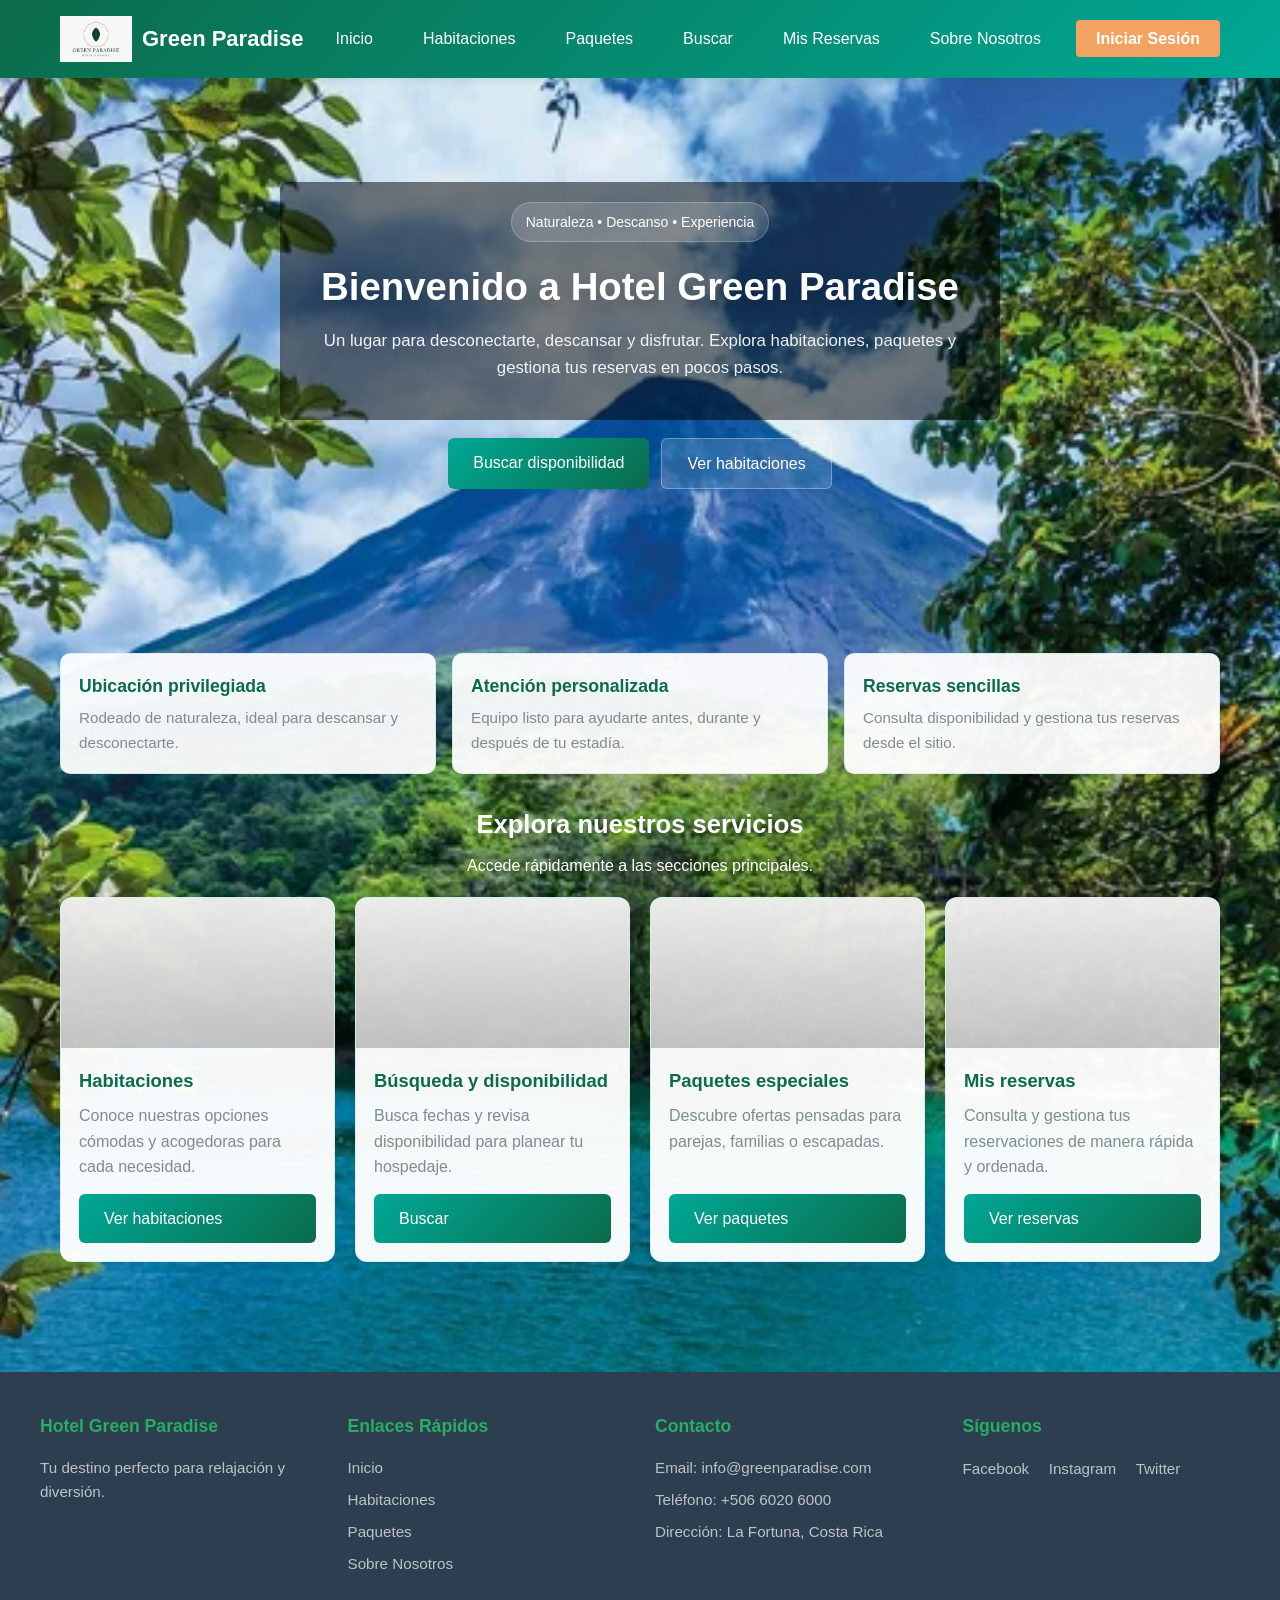
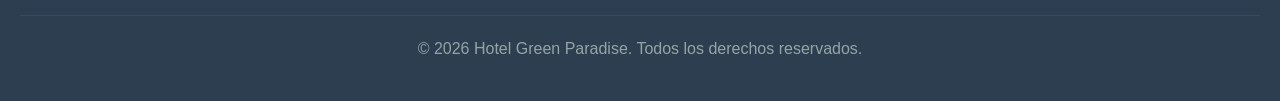
<file: index.html>
<!DOCTYPE html>
<html lang="es">
<head>
  <meta charset="UTF-8">
  <meta name="viewport" content="width=device-width, initial-scale=1.0">
  <title>Hotel - Inicio</title>
  <link rel="stylesheet" href="assets/css/styles.css">
  <link rel="stylesheet" href="/assets/css/styles-paquetes.css">
</head>

<body>
  <!--NAVBAR -->
  <nav class="navbar">
    <div class="nav-container">

      <h2 class="logo">
        <img src="assets/img/logo.png" alt="Green Paradise logo" class="logo-img">
        Green Paradise
      </h2>

      <ul class="nav-menu">
        <li><a href="index.html">Inicio</a></li>
        <li><a href="pages/habitaciones.html">Habitaciones</a></li>
        <li><a href="pages/paquetes.html">Paquetes</a></li>
        <li><a href="pages/buscador.html">Buscar</a></li>
        <li><a href="pages/mi-reserva.html">Mis Reservas</a></li>
        <li><a href="pages/sobre-nosotros.html">Sobre Nosotros</a></li>
        <li id="navDashboardItem" style="display: none;"><a href="dashboard/dashboard.html">Dashboard</a></li>
        
        <!-- Este botón lo cambia main.js según exista sesión o no -->
        <li><a href="login.html" class="btn-login" id="navAuth">Iniciar Sesión</a></li>
      </ul>

    </div>
  </nav>

  <!--HERO -->
  <header class="hero">
    <div class="hero__overlay"></div>

    <div class="hero__content">
      <div class="hero__headline-box">
        <p class="hero__tag">Naturaleza • Descanso • Experiencia</p>
        <h1 class="hero__title">Bienvenido a Hotel Green Paradise</h1>
        <p class="hero__text">
          Un lugar para desconectarte, descansar y disfrutar. Explora habitaciones, paquetes y gestiona tus reservas
          en pocos pasos.
        </p>
      </div>

      <div class="hero__actions">
        <a href="pages/buscador.html" class="btn">Buscar disponibilidad</a>
        <a href="pages/habitaciones.html" class="btn btn--ghost">Ver habitaciones</a>
      </div>
    </div>
    
  </header>

  <!--CONTENIDO PRINCIPAL -->
  <main class="container">

    <!-- Beneficios rápidos -->
    <section class="highlights">
      <div class="highlight">
        <h3>Ubicación privilegiada</h3>
        <p>Rodeado de naturaleza, ideal para descansar y desconectarte.</p>
      </div>

      <div class="highlight">
        <h3>Atención personalizada</h3>
        <p>Equipo listo para ayudarte antes, durante y después de tu estadía.</p>
      </div>

      <div class="highlight">
        <h3>Reservas sencillas</h3>
        <p>Consulta disponibilidad y gestiona tus reservas desde el sitio.</p>
      </div>
    </section>

    <!-- Sección de tarjetas -->
    <section class="cards-pro">
      <h2 class="section-title">Explora nuestros servicios</h2>
      <p class="section-subtitle">
        Accede rápidamente a las secciones principales.
      </p>

      <div class="cards-grid">

        <!-- Card 1 -->
        <article class="card-pro">
          <div class="card-pro__img"
            style="background-image:url('https://i.pinimg.com/1200x/f5/b3/8a/f5b38a87e77a0d61be055674be456743.jpg');">
          </div>
          <div class="card-pro__body">
            <h3>Habitaciones</h3>
            <p>Conoce nuestras opciones cómodas y acogedoras para cada necesidad.</p>
            <a href="pages/habitaciones.html" class="btn">Ver habitaciones</a>
          </div>
        </article>

        <!-- Card 2 -->
        <article class="card-pro">
          <div class="card-pro__img"
            style="background-image:url('https://tse3.mm.bing.net/th/id/OIP.rkg5P47nlXWS-Pm62ENqwwHaE8?rs=1&pid=ImgDetMain&o=7&rm=3');">
          </div>
          <div class="card-pro__body">
            <h3>Búsqueda y disponibilidad</h3>
            <p>Busca fechas y revisa disponibilidad para planear tu hospedaje.</p>
            <a href="pages/buscador.html" class="btn">Buscar</a>
          </div>
        </article>

        <!-- Card 3 -->
        <article class="card-pro">
          <div class="card-pro__img"
            style="background-image:url('https://traveler.marriott.com/es/wp-content/uploads/sites/2/2023/03/AK_NASCT_Coral_Atlantis_Rapids_River_1920x1080.jpg');">
          </div>
          <div class="card-pro__body">
            <h3>Paquetes especiales</h3>
            <p>Descubre ofertas pensadas para parejas, familias o escapadas.</p>
            <a href="pages/paquetes.html" class="btn">Ver paquetes</a>
          </div>
        </article>

        <!-- Card 4 -->
        <article class="card-pro">
          <div class="card-pro__img"
            style="background-image:url('https://puntacana-bavaro.com/wp-content/uploads/2023/06/recepcionista_hotel.jpg');">
          </div>
          <div class="card-pro__body">
            <h3>Mis reservas</h3>
            <p>Consulta y gestiona tus reservaciones de manera rápida y ordenada.</p>
            <a href="pages/mi-reserva.html" class="btn">Ver reservas</a>
          </div>
        </article>

      </div>
    </section>

  </main>

  <footer class="footer">
    <div class="footer-content">
      <div class="footer-section">
        <h4>Hotel Green Paradise</h4>
        <p>Tu destino perfecto para relajación y diversión.</p>
      </div>
      <div class="footer-section">
        <h4>Enlaces Rápidos</h4>
        <ul>
          <li><a href="index.html">Inicio</a></li>
          <li><a href="pages/habitaciones.html">Habitaciones</a></li>
          <li><a href="pages/paquetes.html">Paquetes</a></li>
          <li><a href="pages/sobre-nosotros.html">Sobre Nosotros</a></li>
        </ul>
      </div>
      <div class="footer-section">
        <h4>Contacto</h4>
        <p>Email: info@greenparadise.com</p>
        <p>Teléfono: +506 6020 6000</p>
        <p>Dirección: La Fortuna, Costa Rica</p>
      </div>
      <div class="footer-section">
                <h4>Síguenos</h4>
                <a href="https://www.facebook.com/login/" class="social-link">Facebook</a>
                <a href="https://www.instagram.com/accounts/login/" class="social-link">Instagram</a>
                <a href="https://x.com/login/" class="social-link">Twitter</a>
            </div>
    </div>
    <div class="footer-bottom">
        <p>&copy; 2026 Hotel Green Paradise. Todos los derechos reservados.</p>
    </div>
</footer>

  <!--JS -->
  <script src="assets/js/main.js?v=2"></script>

</body>
</html>
</file>
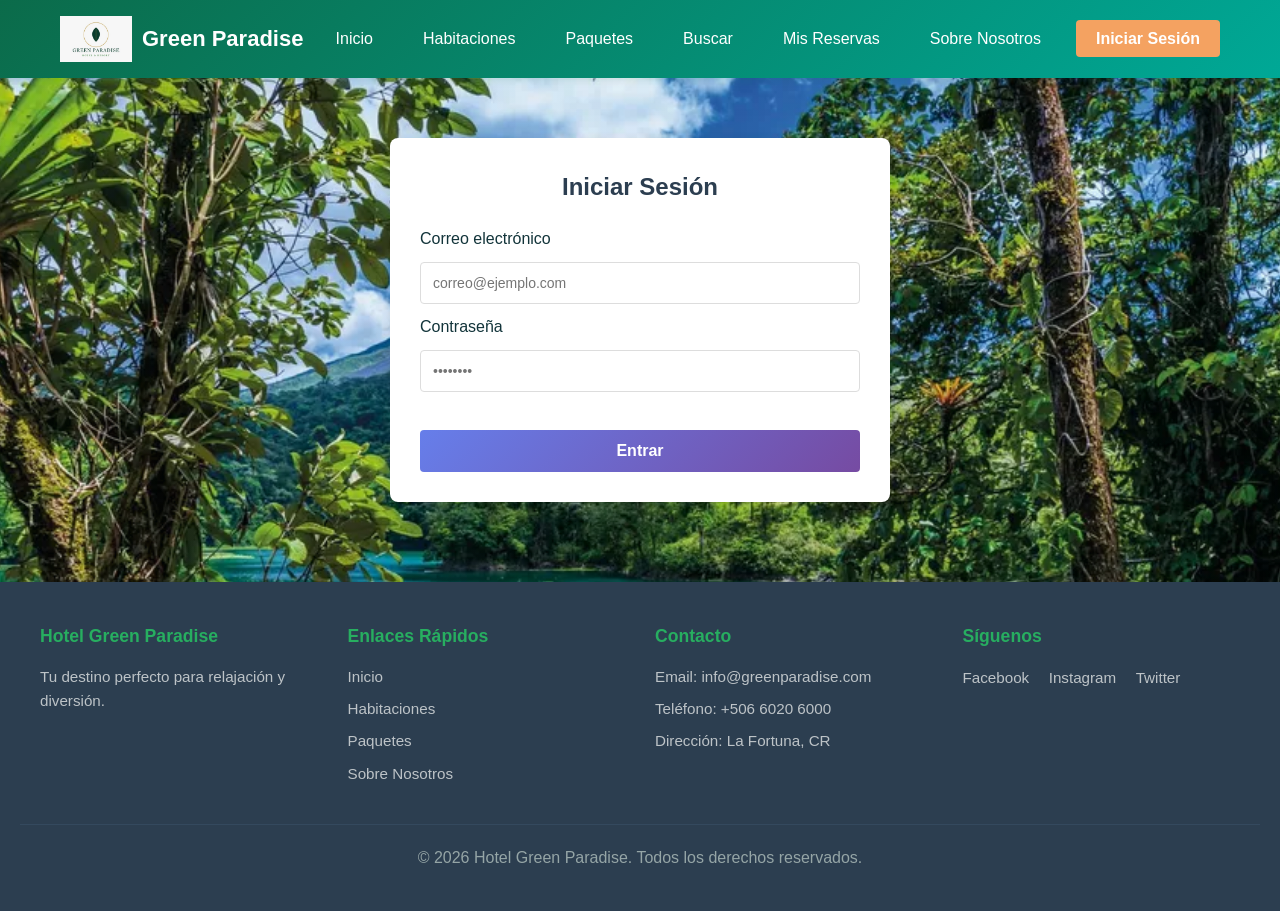
<file: login.html>
<!DOCTYPE html>
<html lang="es">
<head>
    <meta charset="UTF-8">
    <meta name="viewport" content="width=device-width, initial-scale=1.0">
    <title>Hotel - Login</title>
    <link rel="stylesheet" href="assets/css/styles.css">
    <link rel="stylesheet" href="assets/css/styles-paquetes.css">
</head>
<body>

    <nav class="navbar">
        <div class="nav-container">
            <h2 class="logo">
                <img src="assets/img/logo.png" alt="Green Paradise logo" class="logo-img">
                Green Paradise
            </h2>
            <ul class="nav-menu">
                <li><a href="index.html">Inicio</a></li>
                <li><a href="pages/habitaciones.html">Habitaciones</a></li>
                <li><a href="pages/paquetes.html">Paquetes</a></li>
                <li><a href="pages/buscador.html">Buscar</a></li>
                <li><a href="pages/mi-reserva.html">Mis Reservas</a></li>
                <li><a href="pages/sobre-nosotros.html">Sobre Nosotros</a></li>
                <li id="navDashboardItem" style="display: none;"><a href="dashboard/dashboard.html">Dashboard</a></li>
                <li><a href="login.html" class="btn-login" id="navAuth">Iniciar Sesión</a></li>
            </ul>
        </div>
    </nav>

    <main class="container">
        <form id="loginForm" class="card-form">
            <h2>Iniciar Sesión</h2>

            <label for="email">Correo electrónico</label>
            <input id="email" type="email" placeholder="correo@ejemplo.com" required>

            <label for="password">Contraseña</label>
            <input id="password" type="password" placeholder="••••••••" required>

            <p id="loginError" class="form-error" aria-live="polite"></p>

            <button type="submit">Entrar</button>
        </form>
    </main>

    <footer class="footer">
        <div class="footer-content">
            <div class="footer-section">
                <h4>Hotel Green Paradise</h4>
                <p>Tu destino perfecto para relajación y diversión.</p>
            </div>
            <div class="footer-section">
                <h4>Enlaces Rápidos</h4>
                <ul>
                    <li><a href="index.html">Inicio</a></li>
                    <li><a href="pages/habitaciones.html">Habitaciones</a></li>
                    <li><a href="pages/paquetes.html">Paquetes</a></li>
                    <li><a href="pages/sobre-nosotros.html">Sobre Nosotros</a></li>
                </ul>
            </div>
            <div class="footer-section">
                <h4>Contacto</h4>
                <p>Email: info@greenparadise.com</p>
                <p>Teléfono: +506 6020 6000</p>
                <p>Dirección: La Fortuna, CR</p>
            </div>
            <div class="footer-section">
                <h4>Síguenos</h4>
                <a href="https://www.facebook.com/login/" class="social-link">Facebook</a>
                <a href="https://www.instagram.com/accounts/login/" class="social-link">Instagram</a>
                <a href="https://x.com/login/" class="social-link">Twitter</a>
            </div>
        </div>
        <div class="footer-bottom">
            <p>&copy; 2026 Hotel Green Paradise. Todos los derechos reservados.</p>
        </div>
    </footer>
    <script src="assets/js/main.js"></script>
    <script src="assets/js/login.js"></script>
</body>
</html>
</file>
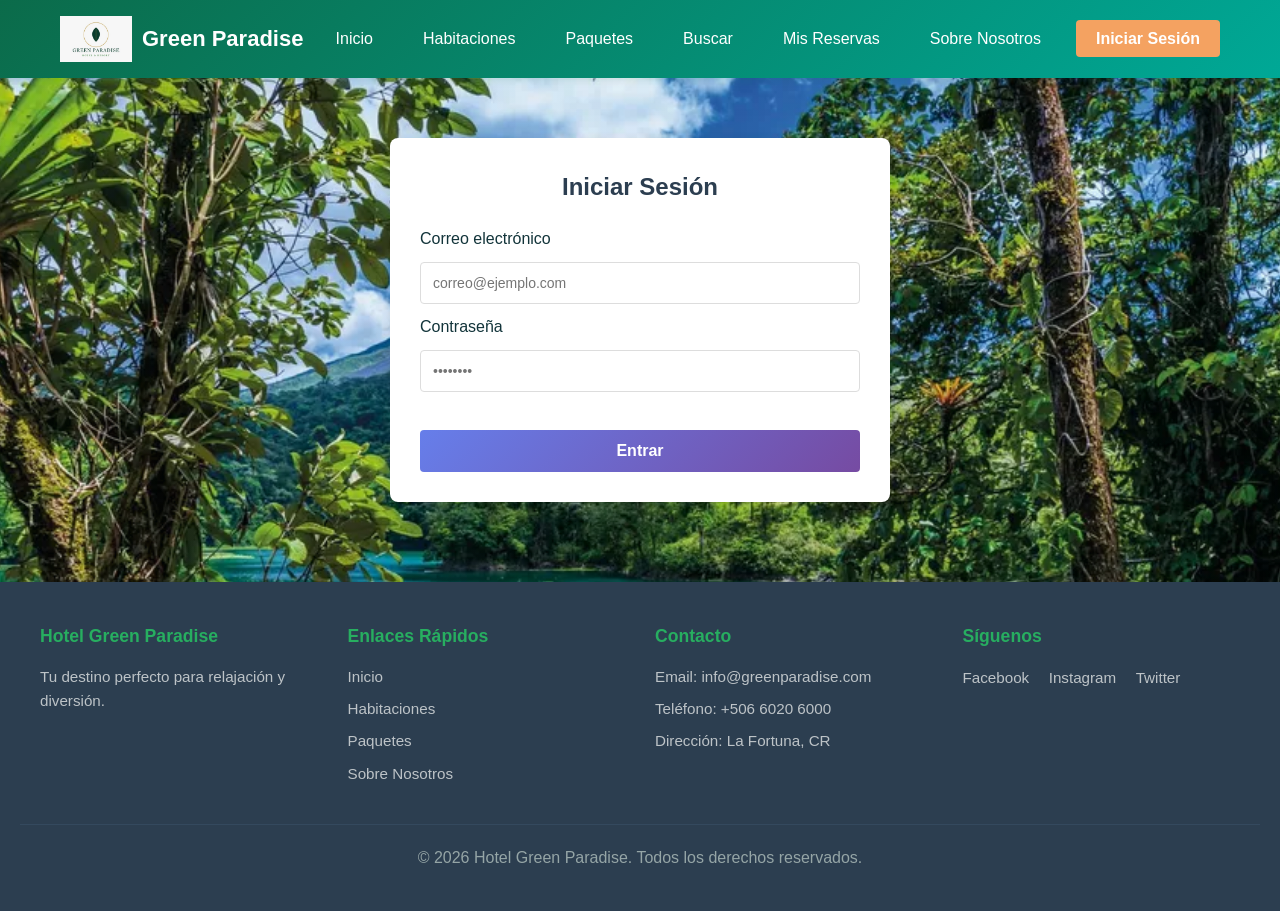
<file: dashboard/dashboard.html>
<!DOCTYPE html>
<html lang="es">
<head>
  <meta charset="UTF-8">
  <meta name="viewport" content="width=device-width, initial-scale=1">
  <title>Dashboard - Green Paradise</title>

  <link rel="stylesheet" href="plugins/fontawesome-free/css/all.min.css">
  <link rel="stylesheet" href="dist/css/adminlte.min.css">
</head>
<body class="hold-transition sidebar-mini">
<div class="wrapper">

  <!-- Navbar -->
  <nav class="main-header navbar navbar-expand navbar-white navbar-light">
    <ul class="navbar-nav">
      <li class="nav-item">
        <a class="nav-link" data-widget="pushmenu" href="#" role="button">
          <i class="fas fa-bars"></i>
        </a>
      </li>
      <li class="nav-item d-none d-sm-inline-block">
        <a href="../index.html" class="nav-link">Volver al sitio</a>
      </li>
    </ul>

    <ul class="navbar-nav ml-auto">
      <li class="nav-item">
        <a href="#" class="nav-link" id="cerrarSesionAdmin">
          <i class="fas fa-sign-out-alt"></i> Cerrar sesión
        </a>
      </li>
    </ul>
  </nav>

  <!-- Sidebar -->
  <aside class="main-sidebar sidebar-dark-primary elevation-4">
    <a href="../index.html" class="brand-link">
      <span class="brand-text font-weight-light">Green Paradise Admin</span>
    </a>

    <div class="sidebar">
      <div class="user-panel mt-3 pb-3 mb-3 d-flex align-items-center">
        <div class="image">
          <i class="fas fa-user-circle fa-2x text-white"></i>
        </div>
        <div class="info">
          <a href="#" class="d-block" id="nombreAdmin">Administrador</a>
        </div>
      </div>

      <nav class="mt-2">
        <ul class="nav nav-pills nav-sidebar flex-column" role="menu" data-widget="treeview">
          <li class="nav-item">
            <a href="#" class="nav-link active">
              <i class="nav-icon fas fa-tachometer-alt"></i>
              <p>Dashboard</p>
            </a>
          </li>

          <li class="nav-item">
            <a href="../pages/habitaciones.html" class="nav-link">
              <i class="nav-icon fas fa-bed"></i>
              <p>Habitaciones</p>
            </a>
          </li>

          <li class="nav-item">
            <a href="../pages/paquetes.html" class="nav-link">
              <i class="nav-icon fas fa-gift"></i>
              <p>Paquetes</p>
            </a>
          </li>

          <li class="nav-item">
            <a href="../pages/sobre-nosotros.html" class="nav-link">
              <i class="nav-icon fas fa-hotel"></i>
              <p>Sobre Nosotros</p>
            </a>
          </li>

          <li class="nav-item">
            <a href="../index.html" class="nav-link">
              <i class="nav-icon fas fa-arrow-left"></i>
              <p>Volver al sitio</p>
            </a>
          </li>
        </ul>
      </nav>
    </div>
  </aside>

  <!-- Content Wrapper -->
  <div class="content-wrapper">

    <!-- Header -->
    <div class="content-header">
      <div class="container-fluid">
        <div class="row mb-2">
          <div class="col-sm-6">
            <h1 class="m-0">Dashboard Administrativo</h1>
          </div>
          <div class="col-sm-6">
            <ol class="breadcrumb float-sm-right">
              <li class="breadcrumb-item"><a href="../index.html">Sitio Web</a></li>
              <li class="breadcrumb-item active">Dashboard</li>
            </ol>
          </div>
        </div>
      </div>
    </div>

    <!-- Main content -->
    <div class="content">
      <div class="container-fluid">

        <!-- Small boxes -->
        <div class="row">
          <div class="col-lg-3 col-6">
            <div class="small-box bg-info">
              <div class="inner">
                <h3 id="reservasMes">128</h3>
                <p>Reservas del mes</p>
              </div>
              <div class="icon">
                <i class="fas fa-calendar-check"></i>
              </div>
            </div>
          </div>

          <div class="col-lg-3 col-6">
            <div class="small-box bg-success">
              <div class="inner">
                <h3 id="ocupacionHotel">76%</h3>
                <p>Ocupación estimada</p>
              </div>
              <div class="icon">
                <i class="fas fa-chart-line"></i>
              </div>
            </div>
          </div>

          <div class="col-lg-3 col-6">
            <div class="small-box bg-warning">
              <div class="inner">
                <h3 id="clientesNuevos">34</h3>
                <p>Clientes nuevos</p>
              </div>
              <div class="icon">
                <i class="fas fa-users"></i>
              </div>
            </div>
          </div>

          <div class="col-lg-3 col-6">
            <div class="small-box bg-danger">
              <div class="inner">
                <h3 id="cancelacionesMes">9</h3>
                <p>Cancelaciones</p>
              </div>
              <div class="icon">
                <i class="fas fa-times-circle"></i>
              </div>
            </div>
          </div>
        </div>

        <!-- Cards -->
        <div class="row">
          <div class="col-md-6">
            <div class="card card-primary">
              <div class="card-header">
                <h3 class="card-title">Resumen general</h3>
              </div>
              <div class="card-body">
                <p>Este panel muestra estadísticas administrativas del hotel Green Paradise.</p>
                <p>Los datos son de demostración y permiten visualizar cómo funcionaría un sistema interno de gestión de reservas.</p>
                <p>El acceso a este módulo está disponible únicamente para usuarios administrativos.</p>
              </div>
            </div>
          </div>

          <div class="col-md-6">
            <div class="card card-success">
              <div class="card-header">
                <h3 class="card-title">Estado de operaciones</h3>
              </div>
              <div class="card-body">
                <p><strong>Habitaciones más solicitadas:</strong> Suite y Doble</p>
                <p><strong>Temporada actual:</strong> Alta</p>
                <p><strong>Estado del sistema:</strong> Operando con normalidad</p>
                <p><strong>Última actualización:</strong> Hoy</p>
              </div>
            </div>
          </div>
        </div>
        <!-- Gráfico implementado-->
        <div class="card">
            <div class="card-header">
          <h3 class="card-title">Reservas mensuales</h3>
          </div>
          <div class="card-body">
          <canvas id="graficoReservas" style="min-height: 250px; height: 250px;"></canvas>
        </div>
          </div>

        <!-- Table -->
        <div class="card">
          <div class="card-header">
            <h3 class="card-title">Resumen ficticio de reservas recientes</h3>
          </div>
          <div class="card-body p-0">
            <table class="table table-striped">
              <thead>
                <tr>
                  <th>ID Reserva</th>
                  <th>Cliente</th>
                  <th>Habitación</th>
                  <th>Estado</th>
                </tr>
              </thead>
              <tbody>
                <tr>
                  <td>1045</td>
                  <td>María López</td>
                  <td>Suite</td>
                  <td><span class="badge bg-success">Confirmada</span></td>
                </tr>
                <tr>
                  <td>1046</td>
                  <td>Carlos Pérez</td>
                  <td>Doble</td>
                  <td><span class="badge bg-warning">Pendiente</span></td>
                </tr>
                <tr>
                  <td>1047</td>
                  <td>Ana Rodríguez</td>
                  <td>Individual</td>
                  <td><span class="badge bg-danger">Cancelada</span></td>
                </tr>
                <tr>
                  <td>1048</td>
                  <td>Luis Gómez</td>
                  <td>Suite</td>
                  <td><span class="badge bg-success">Confirmada</span></td>
                </tr>
              </tbody>
            </table>
          </div>
        </div>

      </div>
    </div>
  </div>

  <!-- Footer -->
  <footer class="main-footer">
    <strong>Hotel Green Paradise &copy; 2026</strong>
    <div class="float-right d-none d-sm-inline-block">
      Panel administrativo
    </div>
  </footer>
</div>

<script src="plugins/jquery/jquery.min.js"></script>
<script src="plugins/bootstrap/js/bootstrap.bundle.min.js"></script>
<script src="plugins/chart.js/Chart.min.js"></script>
<script src="dist/js/adminlte.min.js"></script>
<script src="../assets/js/dashboard.js"></script>
</body>
</html>
</file>
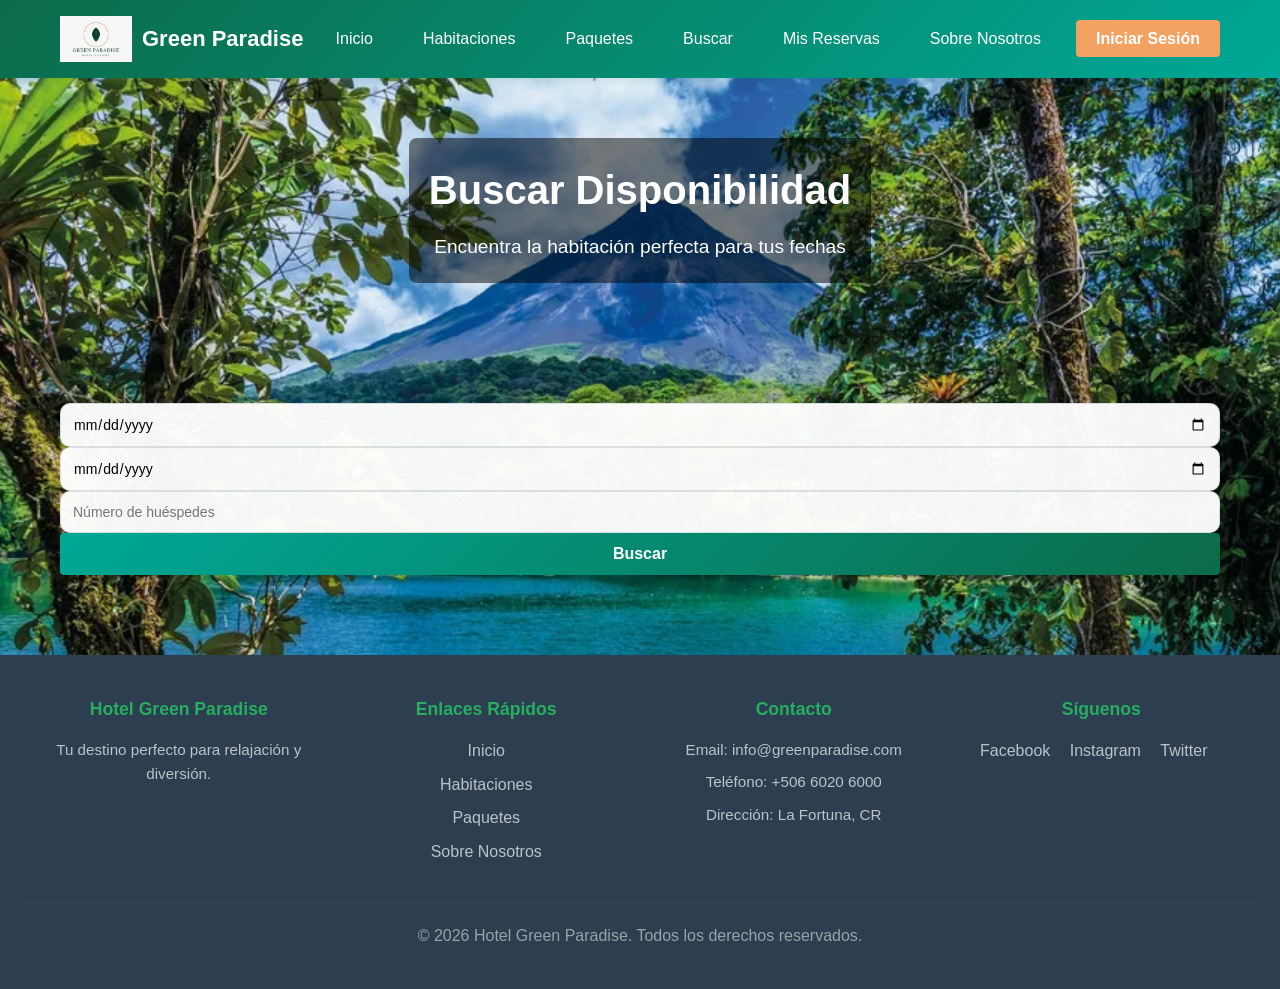
<file: pages/buscador.html>
<!DOCTYPE html>
<html lang="es">
<head>
    <meta charset="UTF-8">
    <meta name="viewport" content="width=device-width, initial-scale=1.0">
    <title>Buscador - Hotel</title>
    <link rel="stylesheet" href="../assets/css/styles-mi-reserva-y-buscador.css">
    <link rel="stylesheet" href="../assets/css/styles-paquetes.css">
</head>

<script>
document.addEventListener("DOMContentLoaded", function () {

    // Set min date to today for both date inputs
    const today = new Date().toISOString().split("T")[0];
    document.getElementById("checkIn").min = today;
    document.getElementById("checkOut").min = today;

    document.getElementById("checkIn").addEventListener("change", function () {
        document.getElementById("checkOut").min = this.value;
    });

    const form = document.getElementById("buscadorForm");

    form.addEventListener("submit", async function (event) {
        event.preventDefault();

        const checkIn  = document.getElementById("checkIn").value;
        const checkOut = document.getElementById("checkOut").value;
        const huespedes = parseInt(document.getElementById("huespedes").value, 10);
        const resultadosDiv = document.getElementById("resultados");

        if (checkIn >= checkOut) {
            resultadosDiv.innerHTML = '<p class="msg-error">La fecha de salida debe ser posterior a la fecha de entrada.</p>';
            return;
        }

        resultadosDiv.innerHTML = '<p class="msg-info">Buscando disponibilidad...</p>';

        try {
            const [habitacionesRes, reservasRes] = await Promise.all([
                fetch("../assets/data/habitaciones.json"),
                fetch("../assets/data/reservas.json")
            ]);

            const habitaciones = await habitacionesRes.json();
            const reservas     = await reservasRes.json();

            // Rooms reserved during the requested period (overlap check)
            const reservadasNombres = new Set(
                reservas
                    .filter(r => r.estado !== "Cancelada" && r.checkIn < checkOut && r.checkOut > checkIn)
                    .map(r => r.habitacion.toLowerCase())
            );

            const disponibles = habitaciones.filter(h =>
                h.disponible &&
                h.capacidad >= huespedes &&
                !reservadasNombres.has(h.nombre.toLowerCase())
            );

            if (disponibles.length === 0) {
                resultadosDiv.innerHTML = '<p class="msg-error">No hay habitaciones disponibles para las fechas y número de huéspedes indicados.</p>';
                return;
            }

            const noches = Math.round((new Date(checkOut) - new Date(checkIn)) / (1000 * 60 * 60 * 24));

            const cards = disponibles.map(h => `
                <div class="card resultado-card">
                    <img src="${h.imagenes[0]}" alt="${h.nombre}" class="resultado-img">
                    <h3>${h.nombre}</h3>
                    <p>${h.descripcion}</p>
                    <p class="resultado-detalle"><strong>Capacidad:</strong> hasta ${h.capacidad} huésped${h.capacidad > 1 ? "es" : ""}</p>
                    <p class="resultado-detalle"><strong>Precio por noche:</strong> $${h.precio}</p>
                    <p class="resultado-detalle"><strong>Total (${noches} noche${noches > 1 ? "s" : ""}):</strong> $${h.precio * noches}</p>
                    <span class="badge-disponible">Disponible</span>
                    <a href="mi-reserva.html?habitacion=${encodeURIComponent(h.nombre)}" class="btn-reservar">Reservar</a>
                </div>
            `).join("");

            resultadosDiv.innerHTML = `
                <h2 class="resultados-titulo">${disponibles.length} habitación${disponibles.length > 1 ? "es" : ""} disponible${disponibles.length > 1 ? "s" : ""}</h2>
                <div class="resultados-grid">${cards}</div>
            `;

        } catch (err) {
            resultadosDiv.innerHTML = '<p class="msg-error">Error al cargar los datos. Intente de nuevo.</p>';
            console.error(err);
        }
    });
});
</script>

<style>
    .resultados-titulo {
        text-align: center;
        color: var(--primary, #0b6b4a);
        margin: 30px 0 20px;
        font-size: 1.4em;
    }
    .resultados-grid {
        display: grid;
        grid-template-columns: repeat(auto-fill, minmax(280px, 1fr));
        gap: 24px;
        margin-top: 10px;
    }
    .resultado-card {
        display: flex;
        flex-direction: column;
        gap: 8px;
        padding: 20px;
    }
    .resultado-img {
        width: 100%;
        height: 180px;
        object-fit: cover;
        border-radius: 6px;
        margin-bottom: 8px;
    }
    .resultado-detalle {
        color: #555;
        font-size: 0.95em;
        margin: 2px 0;
    }
    .badge-disponible {
        display: inline-block;
        margin-top: 8px;
        padding: 4px 14px;
        background: #0b6b4a;
        color: white;
        border-radius: 20px;
        font-size: 0.85em;
        font-weight: bold;
        align-self: flex-start;
    }
    .msg-error {
        text-align: center;
        color: #c0392b;
        background: #fdecea;
        border: 1px solid #f5c6cb;
        border-radius: 6px;
        padding: 14px 20px;
        margin-top: 20px;
        font-weight: 500;
    }
    .msg-info {
        text-align: center;
        color: #555;
        margin-top: 20px;
    }
</style>


<body>
    <nav class="navbar">
        <div class="nav-container">
            <h2 class="logo"><img src="../assets/img/logo.png" alt="Green Paradise logo" class="logo-img">Green Paradise</h2>
            <ul class="nav-menu">
                <li><a href="../index.html">Inicio</a></li>
                <li><a href="habitaciones.html">Habitaciones</a></li>
                <li><a href="paquetes.html">Paquetes</a></li>
                <li><a href="buscador.html">Buscar</a></li>
                <li><a href="mi-reserva.html">Mis Reservas</a></li>
                <li><a href="sobre-nosotros.html">Sobre Nosotros</a></li>
                <li id="navDashboardItem" style="display: none;"><a href="../dashboard/dashboard.html">Dashboard</a></li>
                <li><a href="../login.html" class="btn-login">Iniciar Sesión</a></li>
            </ul>
        </div>
    </nav>
    <div class="banner-buscador">
        <div class="banner-title-box">
            <h1>Buscar Disponibilidad</h1>
            <p>Encuentra la habitación perfecta para tus fechas</p>
        </div>
    </div>

    <div class="container">
        <form id="buscadorForm">
            <input type="date" id="checkIn" placeholder="Fecha de entrada" required>
            <input type="date" id="checkOut" placeholder="Fecha de salida" required>
            <input type="number" id="huespedes" placeholder="Número de huéspedes" required>
            <button type="submit">Buscar</button>
        </form>
        <div id="resultados"></div>
    </div>

    <footer class="footer">
        <div class="footer-content">
            <div class="footer-section">
                <h4>Hotel Green Paradise</h4>
                <p>Tu destino perfecto para relajación y diversión.</p>
            </div>
            <div class="footer-section">
                <h4>Enlaces Rápidos</h4>
                <ul>
                    <li><a href="../index.html">Inicio</a></li>
                    <li><a href="habitaciones.html">Habitaciones</a></li>
                    <li><a href="paquetes.html">Paquetes</a></li>
                    <li><a href="sobre-nosotros.html">Sobre Nosotros</a></li>
                </ul>
            </div>
            <div class="footer-section">
                <h4>Contacto</h4>
                <p>Email: info@greenparadise.com</p>
                <p>Teléfono: +506 6020 6000</p>
                <p>Dirección: La Fortuna, CR</p>
            </div>
            <div class="footer-section">
                <h4>Síguenos</h4>
                <a href="https://www.facebook.com/login/" class="social-link">Facebook</a>
                <a href="https://www.instagram.com/accounts/login/" class="social-link">Instagram</a>
                <a href="https://x.com/login/" class="social-link">Twitter</a>
            </div>
        </div>
        <div class="footer-bottom">
            <p>&copy; 2026 Hotel Green Paradise. Todos los derechos reservados.</p>
        </div>
    </footer>
    <script src="../assets/js/main.js"></script>
</body>
</html>
</file>
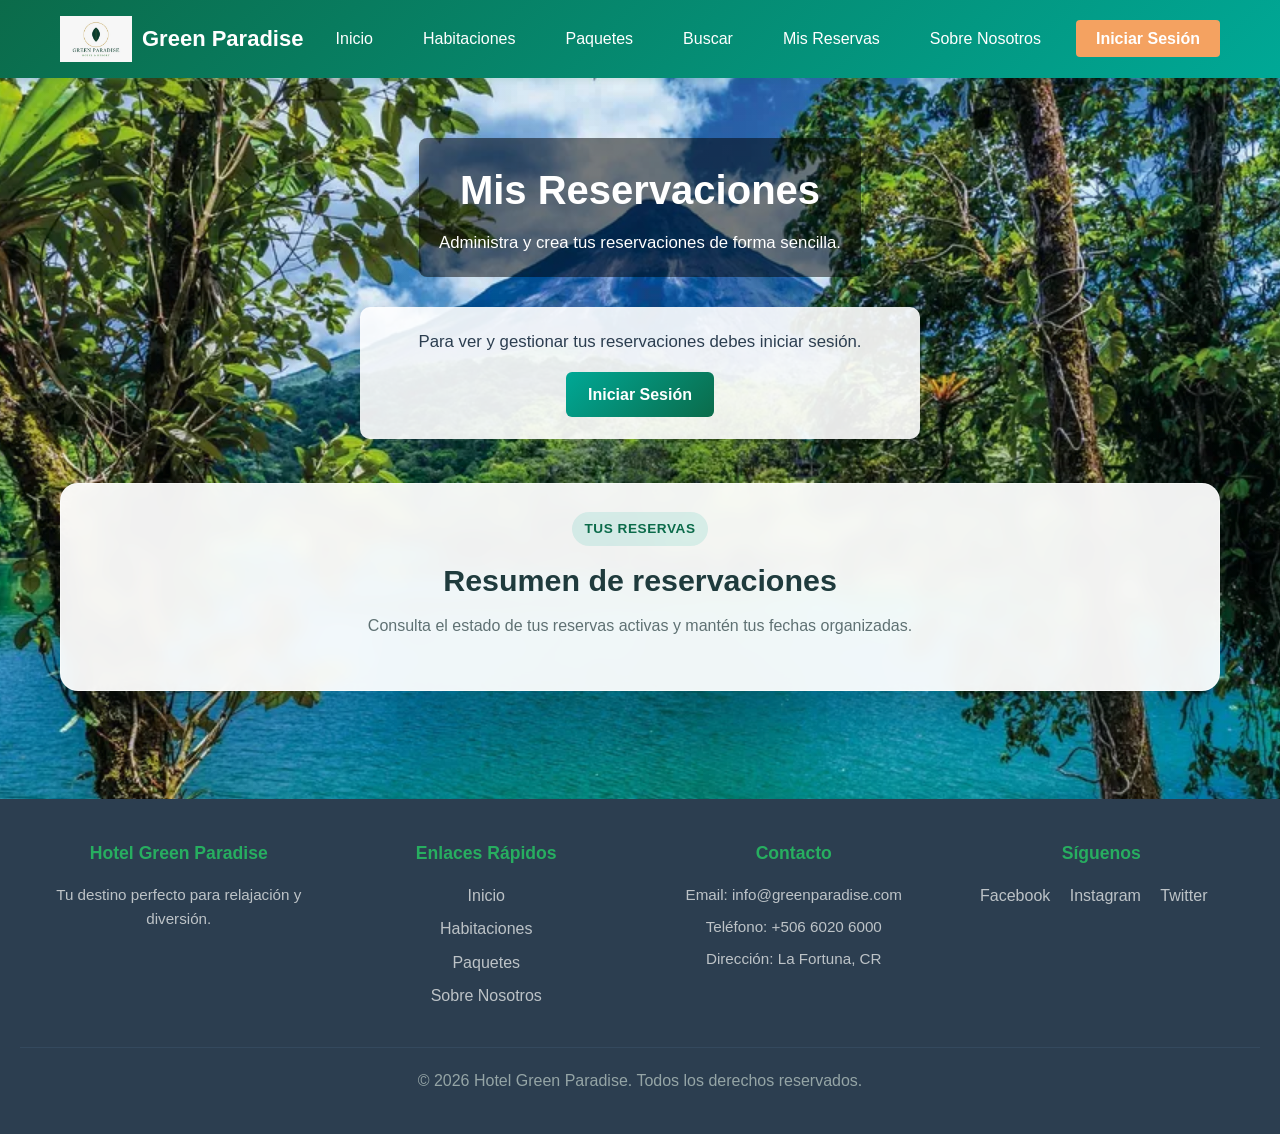
<file: pages/mi-reserva.html>
<!DOCTYPE html>
<html lang="es">
<head>
    <meta charset="UTF-8">
    <meta name="viewport" content="width=device-width, initial-scale=1.0">
    <title>Mi Reserva - Hotel</title>
    <link rel="stylesheet" href="../assets/css/styles-mi-reserva-y-buscador.css">
    <link rel="stylesheet" href="../assets/css/styles-paquetes.css">
</head>
<body>
    <nav class="navbar">
        <div class="nav-container">
            <h2 class="logo"><img src="../assets/img/logo.png" alt="Green Paradise logo" class="logo-img">Green Paradise</h2>
            <ul class="nav-menu">
                <li><a href="../index.html">Inicio</a></li>
                <li><a href="habitaciones.html">Habitaciones</a></li>
                <li><a href="paquetes.html">Paquetes</a></li>
                <li><a href="buscador.html">Buscar</a></li>
                <li><a href="mi-reserva.html">Mis Reservas</a></li>
                <li><a href="sobre-nosotros.html">Sobre Nosotros</a></li>
                <li id="navDashboardItem" style="display: none;"><a href="../dashboard/dashboard.html">Dashboard</a></li>
                <li><a href="../login.html" class="btn-login" id="navAuth">Iniciar Sesión</a></li>
            </ul>
        </div>
    </nav>

    <main class="main">
        <div class="container">
            <section class="mi-reserva-header">
                <div class="banner-title-box">
                    <h1>Mis Reservaciones</h1>
                    <p>Administra y crea tus reservaciones de forma sencilla.</p>
                </div>
            </section>

            <div id="loginPrompt" class="login-prompt" hidden>
                <p>Para ver y gestionar tus reservaciones debes iniciar sesión.</p>
                <a href="../login.html" class="btn-login-inline">Iniciar Sesión</a>
            </div>

            <section class="reservas-panel">
                <div class="section-heading">
                    <span class="section-kicker">Tus reservas</span>
                    <h2>Resumen de reservaciones</h2>
                    <p>Consulta el estado de tus reservas activas y mantén tus fechas organizadas.</p>
                </div>

                <div id="reservasContainer" class="reservas-grid">
                    <!-- Aquí se cargarán las reservas dinámicamente -->
                </div>
            </section>

            <div class="columna-formulario" id="reservaFormWrapper">
                <div class="form-shell">
                    <div class="section-heading section-heading--light">
                        <span class="section-kicker">Nueva reserva</span>
                        <h2>Crear una reservación</h2>
                        <p>Completa tus datos y programa una nueva estadía en pocos pasos.</p>
                    </div>

                    <form id="miFormulario">
                        <div class="form-group">
                            <label for="name">Nombre del Reservante:</label>
                            <input type="text" id="name" name="name" placeholder="Ingrese su nombre completo" required>
                        </div>
                        <div class="form-group">
                             <label for="email">Correo Electrónico:</label>
                            <input type="email" id="email" name="email" placeholder="Ingrese su correo de contacto" required>
                        </div>
                        <div class="form-group">
                            <label for="arrival-date">Fecha de Llegada:</label>
                         <input type="date" id="arrival-date" name="arrival_date" required>
                        </div>
                        <div class="form-group">
                             <label for="departure-date">Fecha de Salida:</label>
                            <input type="date" id="departure-date" name="departure_date" required>
                        </div>
                        <div class="form-group">
                            <label for="nights">Número de Noches:</label>
                            <input type="number" id="nights" name="nights" placeholder="Se calcula automáticamente" readonly>
                        </div>
                        <div class="form-group">
                            <label for="rooms">Número de Reservaciones:</label>
                            <input type="number" id="rooms" name="rooms" placeholder="Ingrese el número de habitaciones" min="1" required>
                        </div>
                        <div class="form-group">
                            <label for="room-type">Tipo de Reservación:</label>
                            <select id="room-type" name="room_type" required>
                                <option value="" disabled selected>Seleccione una opción</option>
                                <optgroup label="Habitaciones">
                                    <option value="Habitación Simple">Habitación Simple</option>
                                    <option value="Habitación Doble">Habitación Doble</option>
                                    <option value="Suite">Suite</option>
                                </optgroup>
                                <optgroup label="Paquetes">
                                    <option value="Paquete Romántico">Paquete Romántico</option>
                                    <option value="Paquete Familiar">Paquete Familiar</option>
                                    <option value="Paquete de Negocios">Paquete de Negocios</option>
                                </optgroup>
                            </select>
                        </div>
                        <div class="price-display">
                            <div class="price-row">
                                <span>Precio por noche:</span>
                                <span id="precio-unitario">-</span>
                            </div>
                            <div class="price-row">
                                <span>Cantidad:</span>
                                <span id="cantidad-display">-</span>
                            </div>
                            <div class="price-row">
                                <span>Noches:</span>
                                <span id="noches-display">-</span>
                            </div>
                            <div class="price-row total">
                                <span>Total a pagar:</span>
                                <span id="total-precio">$0.00</span>
                            </div>
                        </div>
                        <input type="submit" value="Reservar">
                    </form>
                </div>
            </div>
        </div>
    </main>
    <footer class="footer">
        <div class="footer-content">
            <div class="footer-section">
                <h4>Hotel Green Paradise</h4>
                <p>Tu destino perfecto para relajación y diversión.</p>
            </div>
            <div class="footer-section">
                <h4>Enlaces Rápidos</h4>
                <ul>
                    <li><a href="../index.html">Inicio</a></li>
                    <li><a href="habitaciones.html">Habitaciones</a></li>
                    <li><a href="paquetes.html">Paquetes</a></li>
                    <li><a href="sobre-nosotros.html">Sobre Nosotros</a></li>
                </ul>
            </div>
            <div class="footer-section">
                <h4>Contacto</h4>
                <p>Email: info@greenparadise.com</p>
                <p>Teléfono: +506 6020 6000</p>
                <p>Dirección: La Fortuna, CR</p>
            </div>
            <div class="footer-section">
                <h4>Síguenos</h4>
                <a href="https://www.facebook.com/login/" class="social-link">Facebook</a>
                <a href="https://www.instagram.com/accounts/login/" class="social-link">Instagram</a>
                <a href="https://x.com/login/" class="social-link">Twitter</a>
            </div>
        </div>
        <div class="footer-bottom">
            <p>&copy; 2026 Hotel Green Paradise. Todos los derechos reservados.</p>
        </div>
    </footer>
    <script src="../assets/js/main.js"></script>
    <script src="../assets/js/reservas.js"></script>
</body>
</html>
</file>
<file: assets/css/styles.css>
/*ESTILOS GENERALES*/

/* Reset */
* {
  margin: 0;
  padding: 0;
  box-sizing: border-box;
}

/* Variables de color */
:root{
  --primary: #0b6b4a;
  --secondary: #00a896; 
  --accent: #f4a261;    
  --muted: #7f8c8d;
  --card-bg: #ffffff;
  --text: #12343a;
}

body {
  font-family: 'Segoe UI', Tahoma, Geneva, Verdana, sans-serif;
  line-height: 1.6;
  color: var(--text);
  background-color: #f7fbfa;

  /* Fondo general del sitio */
  background-image:
    linear-gradient(180deg, rgba(11,107,74,0.04), rgba(0,168,150,0.02)),
    url("../img/fondo1.png?v=1");

  background-size: cover;
  background-position: center center;
  background-repeat: no-repeat;


  background-attachment: scroll;
}

/* NAVBAR */

.navbar {
  background: linear-gradient(135deg, var(--primary) 0%, var(--secondary) 100%);
  padding: 1rem 0;
  box-shadow: 0 2px 8px rgba(11,107,74,0.12);
  position: sticky;
  top: 0;
  z-index: 1000;
}

.nav-container {
  max-width: 1200px;
  margin: 0 auto;
  padding: 0 20px;
  display: flex;
  justify-content: space-between;
  align-items: center;
}

.logo {
  color: white;
  font-size: 22px;
  font-weight: 700;
  display: flex;
  align-items: center;
  gap: 10px;
}

.logo-img{
  width: 72px;
  height: auto;
  object-fit: contain;
  display: inline-block;
}

@media (max-width: 480px) {
  .logo-img{
    width: 40px;
  }
  .logo{ font-size: 18px; }
}

.nav-menu {
  display: flex;
  list-style: none;
  gap: 20px;
  flex-wrap: wrap;
  align-items: center;
}

.nav-menu a {
  color: white;
  text-decoration: none;
  padding: 8px 15px;
  border-radius: 4px;
  transition: 0.25s;
}

.nav-menu a:hover {
  background: rgba(255,255,255,0.12);
}

.btn-login {
  background: var(--accent);
  color: #123;
  padding: 10px 20px !important;
  font-weight: bold;
  border-radius: 6px;
}

.btn-login:hover {
  background: color-mix(in srgb, var(--accent) 85%, black 15%);
}


/* CONTENEDOR PRINCIPAL */

.container {
  max-width: 1200px;
  margin: 40px auto;
  padding: 20px;
} 

.subtitle {
  text-align: center;
  color: #7f8c8d;
  font-size: 1.1em;
  margin-bottom: 40px;
}


/*TARJETAS CLASICAS*/

.welcome-section {
  display: grid;
  grid-template-columns: repeat(auto-fit, minmax(250px, 1fr));
  gap: 20px;
  margin-bottom: 40px;
}

.card {
  background: white;
  padding: 30px;
  border-radius: 8px;
  box-shadow: 0 2px 10px rgba(0,0,0,0.1);
  text-align: center;
  transition: transform 0.3s, box-shadow 0.3s;
}

.card:hover {
  transform: translateY(-5px);
  box-shadow: 0 5px 20px rgba(0,0,0,0.15);
}

.card h3 {
  color: var(--primary);
  margin-bottom: 10px;
  font-size: 1.3em;
}

.card p {
  color: #7f8c8d;
  margin-bottom: 20px;
}


/* LISTADO DE HABITACIONES */

.habitaciones-grid {
  display: grid;
  grid-template-columns: repeat(auto-fit, minmax(250px, 1fr));
  gap: 20px;
}

.habitacion-card {
  background: var(--card-bg);
  border-radius: 10px;
  padding: 20px;
  box-shadow: 0 2px 10px rgba(0, 0, 0, 0.1);
}

.habitacion-carousel {
  position: relative;
  overflow: hidden;
  border-radius: 10px;
  margin-bottom: 14px;
  aspect-ratio: 16 / 9;
  background: #e9f5f0;
}

.carousel-track {
  display: flex;
  width: 100%;
  height: 100%;
  transition: transform 0.35s ease;
}

.carousel-slide {
  width: 100%;
  height: 100%;
  flex: 0 0 100%;
  object-fit: cover;
}

.carousel-btn {
  position: absolute;
  top: 50%;
  transform: translateY(-50%);
  width: 38px;
  height: 38px;
  border-radius: 50%;
  border: none;
  cursor: pointer;
  display: grid;
  place-items: center;
  color: #fff;
  font-size: 18px;
  background: rgba(11, 107, 74, 0.75);
  transition: background 0.2s ease;
  z-index: 2;
}

.carousel-btn:hover {
  background: rgba(11, 107, 74, 0.95);
}

.carousel-btn.prev {
  left: 10px;
}

.carousel-btn.next {
  right: 10px;
}

.carousel-dots {
  position: absolute;
  left: 50%;
  bottom: 10px;
  transform: translateX(-50%);
  display: flex;
  gap: 6px;
  z-index: 2;
}

.carousel-dot {
  width: 9px;
  height: 9px;
  border-radius: 50%;
  background: rgba(255, 255, 255, 0.7);
  box-shadow: 0 0 0 1px rgba(0, 0, 0, 0.2);
  cursor: pointer;
}

.carousel-dot.activo {
  background: #0b6b4a;
}

.habitacion-card h3 {
  color: var(--primary);
  margin-bottom: 8px;
}

.habitacion-card p {
  color: #4f5b61;
  margin-bottom: 8px;
}

.estado.disponible {
  color: #1d7f45;
}

.estado.no-disponible {
  color: #b12a2a;
}


/* PAQUETES Y PROMOCIONES */

.paquetes-grid {
  display: grid;
  grid-template-columns: repeat(auto-fit, minmax(280px, 1fr));
  gap: 22px;
  margin-top: 26px;
}

.paquete-card {
  background: rgba(255, 255, 255, 0.96);
  border-radius: 12px;
  padding: 22px;
  box-shadow: 0 6px 20px rgba(5, 44, 33, 0.12);
  border-top: 6px solid var(--secondary);
}

.paquete-card h2 {
  color: var(--primary);
  margin-bottom: 8px;
  font-size: 1.4rem;
}

.paquete-card h3 {
  margin-top: 14px;
  margin-bottom: 8px;
  color: #234;
  font-size: 1.03rem;
}

.paquete-intro {
  color: #3e4e55;
}

.paquete-highlight {
  margin-top: 10px;
  padding: 10px 12px;
  border-radius: 8px;
  background: #fff4d8;
  color: #6c4e11;
  font-weight: 600;
}

.paquete-card ul {
  margin-left: 18px;
  color: #334248;
}

.paquete-card li {
  margin-bottom: 7px;
}

.paquete-card.romantico {
  border-top-color: #df7e98;
}

.paquete-card.familiar {
  border-top-color: #4d9de0;
}

.paquete-card.aventura {
  border-top-color: #2a9d8f;
}


/* BOTONES */

.btn {
  display: inline-block;
  padding: 12px 25px;
  background: linear-gradient(135deg, var(--secondary) 0%, var(--primary) 100%);
  color: white;
  text-decoration: none;
  border-radius: 6px;
  transition: 0.25s;
  border: none;
  cursor: pointer;
  font-size: 1em;
}

.btn:hover {
  transform: translateY(-2px);
  box-shadow: 0 6px 18px rgba(0,168,150,0.18);
}

.btn:active {
  transform: translateY(2px);
  box-shadow: 0 1px 4px rgba(0,168,150,0.18);
  filter: brightness(0.92);
}

/* Botón ghost para el hero */
.btn--ghost{
  background: rgba(255,255,255,0.14);
  border: 1px solid rgba(255,255,255,0.32);
  box-shadow: none;
}

.btn--ghost:hover{
  transform: translateY(-2px);
  box-shadow: 0 6px 18px rgba(0,0,0,0.18);
}

.btn--ghost:active{
  transform: translateY(2px);
  box-shadow: 0 1px 4px rgba(0,0,0,0.12);
  filter: brightness(0.88);
}


/* FORMULARIOS */

form {
  background: white;
  padding: 30px;
  border-radius: 8px;
  box-shadow: 0 2px 10px rgba(0,0,0,0.1);
  max-width: 500px;
  margin: 0 auto;
}

form h2 {
  color: #2c3e50;
  margin-bottom: 20px;
  text-align: center;
}

input, textarea, select {
  padding: 12px;
  margin: 10px 0;
  width: 100%;
  border: 1px solid #ddd;
  border-radius: 4px;
  font-size: 14px;
  font-family: inherit;
}

input:focus, textarea:focus, select:focus {
  outline: none;
  border-color: var(--secondary);
  box-shadow: 0 0 8px rgba(0,168,150,0.18);
}

button {
  padding: 12px;
  width: 100%;
  background: linear-gradient(135deg, #667eea 0%, #764ba2 100%);
  color: white;
  cursor: pointer;
  border: none;
  border-radius: 4px;
  font-size: 1em;
  font-weight: bold;
  transition: 0.3s;
}

button:hover {
  transform: scale(1.02);
  box-shadow: 0 4px 15px rgba(102, 126, 234, 0.4);
}


/* FOOTER */

footer,
.footer {
  background: var(--primary);
  color: white;
  text-align: center;
  padding: 20px;
  margin-top: 40px;
}

.footer-content {
  max-width: 1200px;
  margin: 0 auto;
  display: grid;
  grid-template-columns: repeat(auto-fit, minmax(220px, 1fr));
  gap: 20px;
  text-align: left;
}

.footer-section h4 {
  margin-bottom: 10px;
  font-size: 1.05rem;
}

.footer-section p,
.footer-section li,
.footer-section a {
  color: rgba(255,255,255,0.92);
  font-size: 0.95rem;
  text-decoration: none;
}

.footer-section ul {
  list-style: none;
  padding: 0;
}

.footer-section li {
  margin-bottom: 6px;
}

.social-link {
  display: inline-block;
  margin-right: 10px;
}

.footer-bottom {
  margin-top: 18px;
  border-top: 1px solid rgba(255,255,255,0.18);
  padding-top: 12px;
}

/* Mensaje de error */
.form-error{
  margin: 10px 0 0;
  font-size: 14px;
  color: #b00020;
  min-height: 18px;
}

.hero{
  position: relative;
  min-height: 420px;
  display: flex;
  align-items: center;
  justify-content: center;
  padding: 80px 20px;
  margin-bottom: 35px;
  background: transparent;
}

/* Overlay para más contraste */
.hero__overlay{
  position: absolute;
  inset: 0;
  background: transparent;
}

/* Contenido encima del fondo */
.hero__content{
  position: relative;
  max-width: 950px;
  text-align: center;
  color: white;
  padding: 24px;
}

.hero__headline-box{
  display: inline-block;
  background: rgba(0,0,0,0.5);
  border-radius: 8px;
  padding: 20px;
  max-width: 90%;
  margin-bottom: 18px;
}

.hero__tag{
  display: inline-block;
  background: rgba(255,255,255,0.14);
  border: 1px solid rgba(255,255,255,0.22);
  padding: 8px 14px;
  border-radius: 999px;
  font-size: 14px;
  margin-bottom: 14px;
}

.hero__title{
  color: white;
  font-size: 2.4rem;
  margin-bottom: 10px;
  text-shadow: 0 6px 18px rgba(0,0,0,0.22);
}

.hero__text{
  color: rgba(255,255,255,0.92);
  max-width: 760px;
  margin: 0 auto 18px;
  font-size: 1.05rem;
}

.hero__actions{
  display: flex;
  gap: 12px;
  justify-content: center;
  flex-wrap: wrap;
}

/* Sección de beneficios */
.highlights{
  display: grid;
  grid-template-columns: repeat(auto-fit, minmax(240px, 1fr));
  gap: 16px;
  margin-bottom: 30px;
}

.highlight{
  background: rgba(255,255,255,0.94);
  border: 1px solid rgba(0,168,150,0.12);
  border-radius: 10px;
  padding: 18px;
  box-shadow: 0 2px 10px rgba(0,0,0,0.06);
}

.highlight h3{
  color: var(--primary);
  margin-bottom: 6px;
  font-size: 1.1rem;
}

.highlight p{
  color: var(--muted);
  font-size: 0.95rem;
}

/* Títulos de sección */
.section-title{
  text-align: center;
  color: #ffffff;
  font-size: 1.6rem;
  margin-bottom: 8px;
}

.section-subtitle{
  text-align: center;
  color: #ffffff;
  margin-bottom: 18px;
}

/* Sección tarjetas con imagen */
.cards-pro{
  margin-top: 10px;
  margin-bottom: 30px;
}

.cards-grid{
  display: grid;
  grid-template-columns: repeat(auto-fit, minmax(260px, 1fr));
  gap: 20px;
}

.card-pro{
  background: rgba(255,255,255,0.96);
  border-radius: 12px;
  overflow: hidden;
  border: 1px solid rgba(0,168,150,0.12);
  box-shadow: 0 2px 12px rgba(0,0,0,0.08);
  transition: transform 0.25s, box-shadow 0.25s;
  display: flex;
  flex-direction: column;
}

.card-pro:hover{
  transform: translateY(-6px);
  box-shadow: 0 10px 26px rgba(0,0,0,0.14);
}

.card-pro__img{
  height: 150px;
  background-size: cover;
  background-position: center;
  position: relative;
}

.card-pro__img::after{
  content: "";
  position: absolute;
  inset: 0;
  background: linear-gradient(180deg, rgba(0,0,0,0.05), rgba(0,0,0,0.22));
}

.card-pro__body{
  padding: 18px;
  text-align: left;
  display: flex;
  flex-direction: column;
  flex: 1;
}

.card-pro__body h3{
  color: var(--primary);
  margin-bottom: 8px;
  font-size: 1.15rem;
}

.card-pro__body p{
  color: var(--muted);
  margin-bottom: 14px;
  flex: 1;
}

/*  RESPONSIVE GENERAL */

@media (max-width: 768px){
  .nav-menu {
    flex-direction: column;
    gap: 10px;
  }

  h1 {
    font-size: 1.8em;
  }

  .nav-container {
    flex-direction: column;
    gap: 15px;
  }
  .hero__title{
    font-size: 1.8rem;
  }
  .hero__headline-box{
    padding: 14px 16px;
    max-width: 92%;
  }
  .hero{
    min-height: 340px;
    padding: 60px 16px;
  }
  .card-pro__body{
    text-align: center;
  }
  .footer-content {
    text-align: center;
  }
  .carousel-btn {
    width: 34px;
    height: 34px;
  }
  .paquete-card {
    padding: 18px;
  }
}
</file>
<file: assets/css/styles-paquetes.css>
/* Estilos para la sección de paquetes */

.paquetes {
    display: grid;
    grid-template-columns: repeat(auto-fit, minmax(300px, 1fr));
    gap: 30px;
    margin: 40px 0;
    padding: 20px;
}

.paquete {
    background-color: #f8f9fa;
    border-radius: 8px;
    overflow: hidden;
    box-shadow: 0 4px 6px rgba(0, 0, 0, 0.1);
    transition: transform 0.3s ease, box-shadow 0.3s ease;
    display: flex;
    flex-direction: column;
}

.paquete:hover {
    transform: translateY(-5px);
    box-shadow: 0 8px 12px rgba(0, 0, 0, 0.15);
}

.paquete-img {
    width: 100%;
    height: 250px;
    object-fit: cover;
    display: block;
}

.paquete h3 {
    font-size: 1.5rem;
    color: #333;
    margin: 20px 20px 10px 20px;
}

.paquete p {
    color: #666;
    margin: 10px 20px;
    font-size: 0.95rem;
    line-height: 1.5;
    flex-grow: 1;
}

.precio {
    font-size: 1.3rem;
    font-weight: bold;
    color: #27ae60;
    margin: 15px 20px 10px 20px;
}

.btn-reservar {
    background-color: #27ae60;
    color: white;
    padding: 12px 20px;
    text-decoration: none;
    text-align: center;
    margin: 16px auto 0;
    display: block;
    width: fit-content;
    border-radius: 5px;
    font-weight: bold;
    transition: background-color 0.3s ease;
    cursor: pointer;
}

.btn-reservar:hover {
    background-color: #229954;
}

.btn-reservar-deshabilitado {
    background-color: #aaa;
    color: white;
    padding: 12px 20px;
    text-align: center;
    margin: 20px;
    border-radius: 5px;
    font-weight: bold;
    cursor: not-allowed;
    display: block;
}

/* Banner destacado */
.banner-buscador {
    background: transparent;
    color: white;
    padding: 60px 20px;
    text-align: center;
    margin-bottom: 40px;
}

.banner-title-box {
    display: inline-block;
    background: rgba(0, 0, 0, 0.5);
    padding: 20px;
    border-radius: 8px;
    max-width: 90%;
}

.banner-title-box h1 {
    font-size: 2.5rem;
    margin: 0 0 10px 0;
    color: white;
}

.banner-title-box p {
    font-size: 1.2rem;
    margin: 0;
    color: white;
}

.banner-habitaciones {
    background: transparent;
    color: white;
    padding: 60px 20px;
    text-align: center;
    margin-bottom: 40px;
}

.banner-paquetes {
    background: transparent;
    color: white;
    padding: 60px 20px;
    text-align: center;
    margin-bottom: 40px;
}

/* Titulo */
h1 {
  color: white;
  margin-bottom: 10px;
  text-align: center;
  font-size: 2.5em;
}

/* Subtítulo */
.subtitulo {
    text-align: center;
    color: white;
    font-size: 1.1rem;
    margin-bottom: 30px;
}

/* Lista de incluye */
.paquete-incluye {
    list-style: none;
    padding: 0 20px;
    margin: 15px 0;
    text-align: left;
    font-size: 0.9rem;
    color: #555;
}

.paquete-incluye li {
    padding: 5px 0;
    color: #27ae60;
    font-weight: 500;
}

/* Sección de contacto */
.seccion-contacto {
    background-color: #f0f4f8;
    padding: 40px 20px;
    border-radius: 8px;
    text-align: center;
    margin: 40px 0;
}

.seccion-contacto h2 {
    font-size: 1.8rem;
    color: #333;
    margin-bottom: 10px;
}

.seccion-contacto > p {
    color: #666;
    margin-bottom: 30px;
    font-size: 1.05rem;
}

.contacto-info {
    display: grid;
    grid-template-columns: repeat(auto-fit, minmax(200px, 1fr));
    gap: 20px;
}

.contacto-item {
    background-color: white;
    padding: 20px;
    border-radius: 8px;
    box-shadow: 0 2px 4px rgba(0, 0, 0, 0.1);
}

.contacto-item h4 {
    color: #27ae60;
    margin-bottom: 10px;
    font-size: 1.1rem;
}

.contacto-item p {
    color: #666;
    margin: 0;
}

/* Footer */
.footer {
    background-color: #2c3e50;
    color: #ecf0f1;
    padding: 40px 20px;
    margin-top: 60px;
}

.footer-content {
    display: grid;
    grid-template-columns: repeat(auto-fit, minmax(250px, 1fr));
    gap: 30px;
    max-width: 1200px;
    margin: 0 auto 30px;
}

.footer-section h4 {
    color: #27ae60;
    margin-bottom: 15px;
    font-size: 1.1rem;
}

.footer-section p {
    color: #bdc3c7;
    margin: 8px 0;
    font-size: 0.95rem;
}

.footer-section ul {
    list-style: none;
    padding: 0;
}

.footer-section ul li {
    margin: 8px 0;
}

.footer-section a {
    color: #bdc3c7;
    text-decoration: none;
    transition: color 0.3s ease;
}

.footer-section a:hover {
    color: #27ae60;
}

.social-link {
    display: inline-block;
    margin-right: 15px;
}

.footer-bottom {
    text-align: center;
    padding-top: 20px;
    border-top: 1px solid #34495e;
    color: #95a5a6;
}

/* Responsive para dispositivos móviles */
@media (max-width: 768px) {
    .paquetes {
        grid-template-columns: 1fr;
        gap: 20px;
        padding: 10px;
    }
    
    .paquete-img {
        height: 200px;
    }
    
    .paquete h3 {
        font-size: 1.3rem;
    }

.banner-title-box {
        padding: 14px 16px;
        max-width: 92%;
    }

    .banner-title-box h1 {
        font-size: 1.8rem;
    }
    
    .banner-title-box p {
        font-size: 1rem;
    }
}
</file>
<file: assets/css/styles-mi-reserva-y-buscador.css>
/* Estilos generales */
* {
    margin: 0;
    padding: 0;
    box-sizing: border-box;
}

:root{
    --primary: #0b6b4a; /* rainforest green */
    --secondary: #00a896; /* turquoise */
    --accent: #f4a261; /* warm sand */
    --muted: #7f8c8d;
    --card-bg: #ffffff;
    --text: #12343a;
}

body {
    font-family: 'Segoe UI', Tahoma, Geneva, Verdana, sans-serif;
    line-height: 1.6;
    color: var(--text);
    background-color: #f7fbfa;
    /* Use provided PNG background (assets/img/fondo1.png) */
    background-image: linear-gradient(180deg, rgba(11,107,74,0.04), rgba(0,168,150,0.02)), url("../img/fondo1.png?v=1");
    background-size: cover;
    background-position: center center;
    background-repeat: no-repeat;
    background-attachment: fixed;
}

/* Navbar */
.navbar {
    background: linear-gradient(135deg, var(--primary) 0%, var(--secondary) 100%);
    padding: 1rem 0;
    box-shadow: 0 2px 8px rgba(11,107,74,0.12);
    position: sticky;
    top: 0;
    z-index: 1000;
}

.nav-container {
    max-width: 1200px;
    margin: 0 auto;
    padding: 0 20px;
    display: flex;
    justify-content: space-between;
    align-items: center;
}

.logo {
    color: white;
    font-size: 22px;
    font-weight: 700;
    display: flex;
    align-items: center;
    gap: 10px;
}

.logo-img{
    width: 72px;
    height: auto;
    object-fit: contain;
    display: inline-block;
}

@media (max-width: 480px) {
    .logo-img{
        width: 40px;
    }
    .logo{ font-size: 18px; }
}

.nav-menu {
    display: flex;
    list-style: none;
    gap: 20px;
    flex-wrap: wrap;
    align-items: center;
}

.nav-menu a {
    color: white;
    text-decoration: none;
    padding: 8px 15px;
    border-radius: 4px;
    transition: 0.25s;
}

.nav-menu a:hover {
    background: rgba(255,255,255,0.12);
}

.btn-login {
    background: var(--accent);
    color: #123;
    padding: 10px 20px !important;
    font-weight: bold;
    border-radius: 6px;
}

.btn-login:hover {
    background: color-mix(in srgb, var(--accent) 85%, black 15%);
}

/* Contenedor principal */
.container {
    max-width: 1200px;
    margin: 40px auto;
    padding: 20px;
}

.mi-reserva-header {
    text-align: center;
    margin-bottom: 28px;
}

.mi-reserva-header .banner-title-box {
    display: inline-block;
    background: rgba(0, 0, 0, 0.5);
    padding: 20px;
    border-radius: 8px;
    max-width: 90%;
}

.mi-reserva-header .banner-title-box h1 {
    color: white;
    margin: 0 0 8px 0;
    text-align: center;
}

.mi-reserva-header .banner-title-box p {
    color: white;
    margin: 0;
    text-align: center;
    font-size: 1.05rem;
}

.login-prompt {
    text-align: center;
    background: rgba(255, 255, 255, 0.9);
    padding: 22px;
    border-radius: 10px;
    max-width: 560px;
    margin: 30px auto 44px;
    box-shadow: 0 2px 12px rgba(0, 0, 0, 0.12);
}

.login-prompt p {
    margin: 0 0 16px 0;
    color: #2c3e50;
    font-size: 1.05rem;
}

.reservas-panel,
.form-shell {
    background: rgba(255, 255, 255, 0.94);
    border: 1px solid rgba(255, 255, 255, 0.5);
    border-radius: 18px;
    box-shadow: 0 16px 40px rgba(8, 43, 41, 0.16);
    backdrop-filter: blur(8px);
}

.reservas-panel {
    padding: 28px;
    margin: 0 auto 28px;
}

.section-heading {
    text-align: center;
    max-width: 720px;
    margin: 0 auto 24px;
}

.section-kicker {
    display: inline-block;
    padding: 6px 12px;
    border-radius: 999px;
    background: rgba(0, 168, 150, 0.12);
    color: var(--primary);
    font-size: 0.85rem;
    font-weight: 700;
    letter-spacing: 0.04em;
    text-transform: uppercase;
    margin-bottom: 10px;
}

.section-heading h2 {
    color: #1f3b3d;
    font-size: 1.9rem;
    margin: 0 0 8px 0;
}

.section-heading p {
    color: #5f7173;
    margin: 0;
    font-size: 1rem;
}

.reservas-grid {
    display: grid;
    gap: 18px;
}

.reserva-welcome {
    text-align: center;
    padding: 14px 18px;
    border-radius: 12px;
    background: linear-gradient(135deg, rgba(0, 168, 150, 0.12), rgba(11, 107, 74, 0.12));
    color: var(--primary);
    font-weight: 700;
}

.reserva-empty,
.reserva-card {
    background: linear-gradient(180deg, rgba(255,255,255,0.98), rgba(244, 251, 250, 0.96));
    border: 1px solid rgba(11, 107, 74, 0.08);
    border-radius: 16px;
    padding: 24px;
    box-shadow: 0 8px 22px rgba(15, 48, 46, 0.08);
}

.reserva-empty {
    text-align: center;
}

.reserva-empty h3,
.reserva-card__title {
    color: var(--primary);
    margin: 0 0 10px 0;
}

.reserva-empty p {
    color: #627577;
    margin: 0;
}

.reserva-card__header {
    display: flex;
    justify-content: space-between;
    align-items: center;
    gap: 12px;
    margin-bottom: 18px;
    flex-wrap: wrap;
}

.reserva-card__badge {
    display: inline-flex;
    align-items: center;
    justify-content: center;
    padding: 7px 12px;
    border-radius: 999px;
    background: rgba(244, 162, 97, 0.18);
    color: #8c4d16;
    font-size: 0.84rem;
    font-weight: 700;
}

.reserva-card__details {
    display: grid;
    grid-template-columns: repeat(auto-fit, minmax(180px, 1fr));
    gap: 12px;
}

.reserva-detail {
    padding: 14px 16px;
    border-radius: 12px;
    background: rgba(11, 107, 74, 0.05);
}

.reserva-detail span {
    display: block;
    font-size: 0.82rem;
    text-transform: uppercase;
    letter-spacing: 0.04em;
    color: #6f8486;
    margin-bottom: 4px;
    font-weight: 700;
}

.reserva-detail strong {
    color: #274547;
    font-size: 0.98rem;
}

.columna-formulario {
    max-width: 780px;
    margin: 0 auto;
}

.form-shell {
    padding: 28px;
}

.section-heading--light {
    margin-bottom: 20px;
}

.btn-login-inline {
    display: inline-block;
    background: linear-gradient(135deg, var(--secondary) 0%, var(--primary) 100%);
    color: white;
    text-decoration: none;
    font-weight: 700;
    border-radius: 6px;
    padding: 10px 22px;
}

.btn-login-inline:hover {
    filter: brightness(1.05);
    box-shadow: 0 6px 18px rgba(0, 168, 150, 0.18);
}

h1 {
    color: #2c3e50;
    margin-bottom: 10px;
    text-align: center;
    font-size: 2.5em;
}

.subtitle {
    text-align: center;
    color: #7f8c8d;
    font-size: 1.1em;
    margin-bottom: 40px;
}

/* Sección de bienvenida con tarjetas */
.welcome-section {
    display: grid;
    grid-template-columns: repeat(auto-fit, minmax(250px, 1fr));
    gap: 20px;
    margin-bottom: 40px;
}

.card {
    background: white;
    padding: 30px;
    border-radius: 8px;
    box-shadow: 0 2px 10px rgba(0,0,0,0.1);
    text-align: center;
    transition: transform 0.3s, box-shadow 0.3s;
}

.card:hover {
    transform: translateY(-5px);
    box-shadow: 0 5px 20px rgba(0,0,0,0.15);
}

.card h3 {
    color: var(--primary);
    margin-bottom: 10px;
    font-size: 1.3em;
}

.card p {
    color: #7f8c8d;
    margin-bottom: 20px;
}

/* Botones */
.btn {
    display: inline-block;
    padding: 12px 25px;
    background: linear-gradient(135deg, var(--secondary) 0%, var(--primary) 100%);
    color: white;
    text-decoration: none;
    border-radius: 6px;
    transition: 0.25s;
    border: none;
    cursor: pointer;
    font-size: 1em;
}

.btn:hover {
    transform: translateY(-2px);
    box-shadow: 0 6px 18px rgba(0,168,150,0.18);
}

/* Formularios */
form {
    background: transparent;
    padding: 0;
    border-radius: 0;
    box-shadow: none;
    max-width: 100%;
    margin: 0 auto;
}

.form-group {
    margin-bottom: 14px;
}

.form-group label {
    display: block;
    margin-bottom: 6px;
    color: #274547;
    font-size: 0.95rem;
    font-weight: 600;
}

form h2 {
    color: #2c3e50;
    margin-bottom: 20px;
    text-align: center;
}

input, textarea, select {
    padding: 12px;
    margin: 0;
    width: 100%;
    border: 1px solid rgba(39, 69, 71, 0.14);
    border-radius: 10px;
    font-size: 14px;
    font-family: inherit;
    background: rgba(255, 255, 255, 0.96);
}

input:focus, textarea:focus, select:focus {
    outline: none;
    border-color: var(--secondary);
    box-shadow: 0 0 8px rgba(0,168,150,0.18);
}

button {
    padding: 12px;
    width: 100%;
    background: linear-gradient(135deg, var(--secondary) 0%, var(--primary) 100%);
    color: white;
    cursor: pointer;
    border: none;
    border-radius: 4px;
    font-size: 1em;
    font-weight: bold;
    transition: 0.3s;
}

button:hover {
    transform: scale(1.02);
    box-shadow: 0 6px 18px rgba(0, 168, 150, 0.18);
}

input[type="submit"] {
    width: 100%;
    padding: 13px 18px;
    border: none;
    border-radius: 10px;
    background: linear-gradient(135deg, var(--secondary) 0%, var(--primary) 100%);
    color: white;
    font-size: 1rem;
    font-weight: 700;
    cursor: pointer;
    transition: transform 0.25s, box-shadow 0.25s;
    margin-top: 6px;
}

input[type="submit"]:hover {
    transform: translateY(-2px);
    box-shadow: 0 10px 20px rgba(0, 168, 150, 0.2);
}

/* Precio Display */
.price-display {
    background: rgba(0, 168, 150, 0.08);
    border: 2px solid var(--secondary);
    border-radius: 8px;
    padding: 16px;
    margin: 20px 0;
}

.price-row {
    display: flex;
    justify-content: space-between;
    align-items: center;
    padding: 8px 0;
    font-size: 16px;
    color: #333;
}

.price-row span:first-child {
    font-weight: 500;
}

.price-row span:last-child {
    color: #0b6b4a;
    font-weight: 600;
}

.price-row.total {
    border-top: 2px solid rgba(0, 168, 150, 0.2);
    padding-top: 12px;
    margin-top: 12px;
    font-size: 18px;
}

.price-row.total span:last-child {
    color: #00a896;
    font-size: 22px;
}

/* Footer */
footer {
    background: var(--primary);
    color: white;
    text-align: center;
    padding: 20px;
    margin-top: 40px;
}

/* Responsive */
@media (max-width: 768px) {
    .nav-menu {
        flex-direction: column;
        gap: 10px;
    }
    
    h1 {
        font-size: 1.8em;
    }
    
    .nav-container {
        flex-direction: column;
        gap: 15px;
    }

    .mi-reserva-header .banner-title-box {
        max-width: 94%;
        padding: 14px 16px;
    }

    .mi-reserva-header .banner-title-box h1 {
        font-size: 1.8rem;
    }

    .mi-reserva-header .banner-title-box p {
        font-size: 1rem;
    }

    .reservas-panel,
    .form-shell {
        padding: 20px;
        border-radius: 16px;
    }

    .section-heading h2 {
        font-size: 1.5rem;
    }

    .reserva-card__header {
        flex-direction: column;
        align-items: flex-start;
    }
}
</file>
